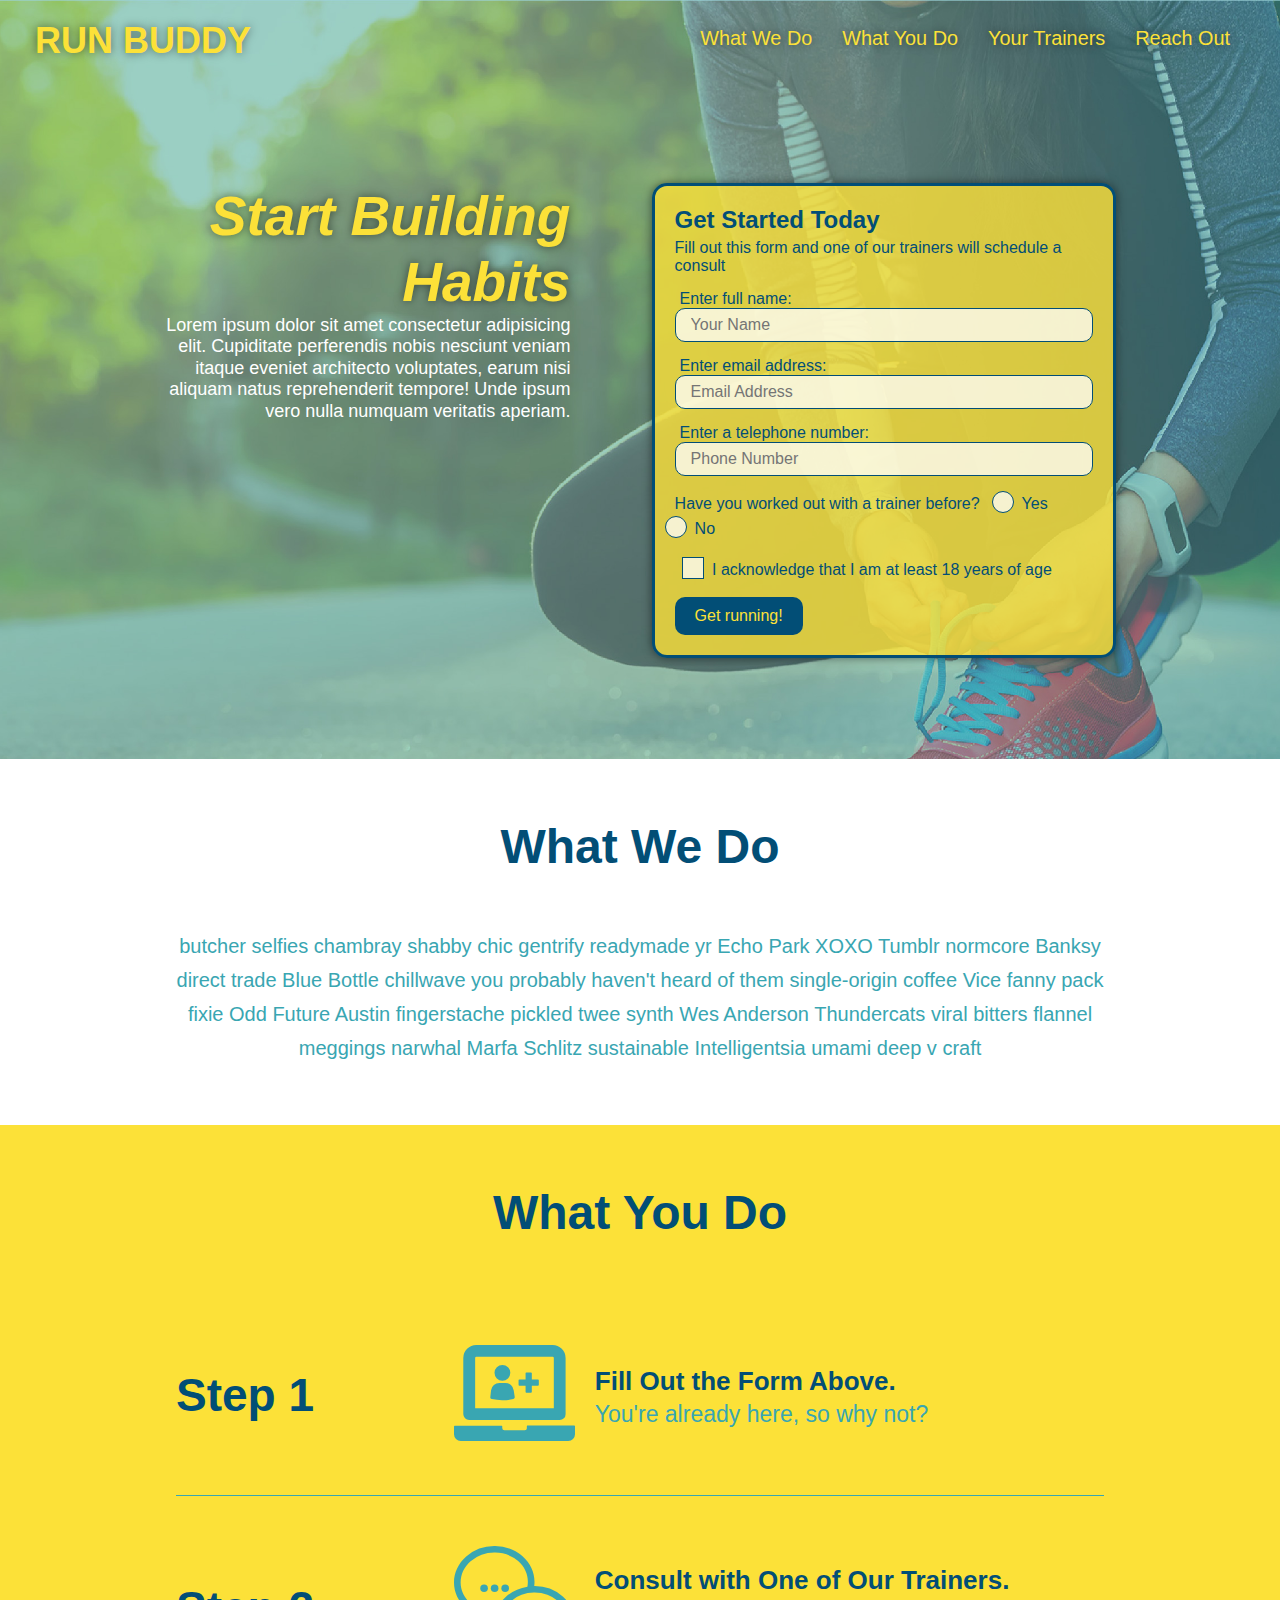
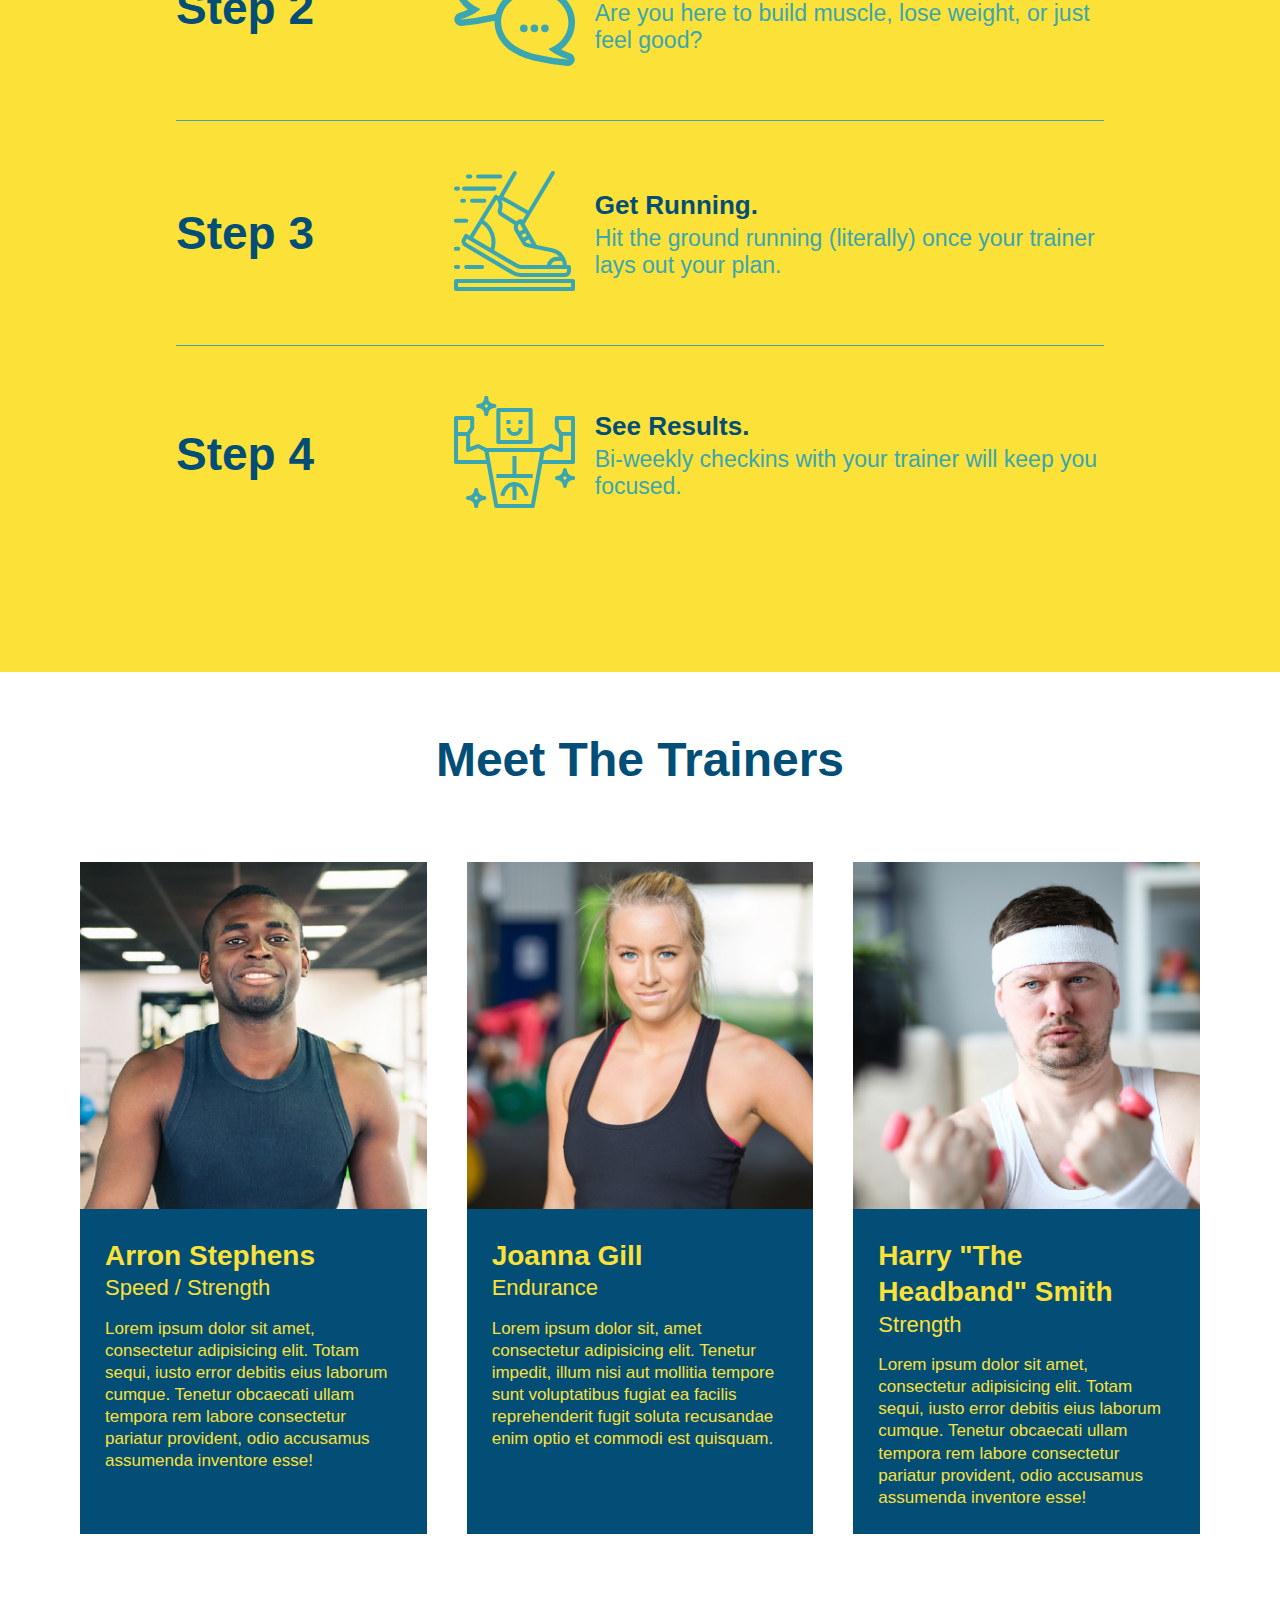
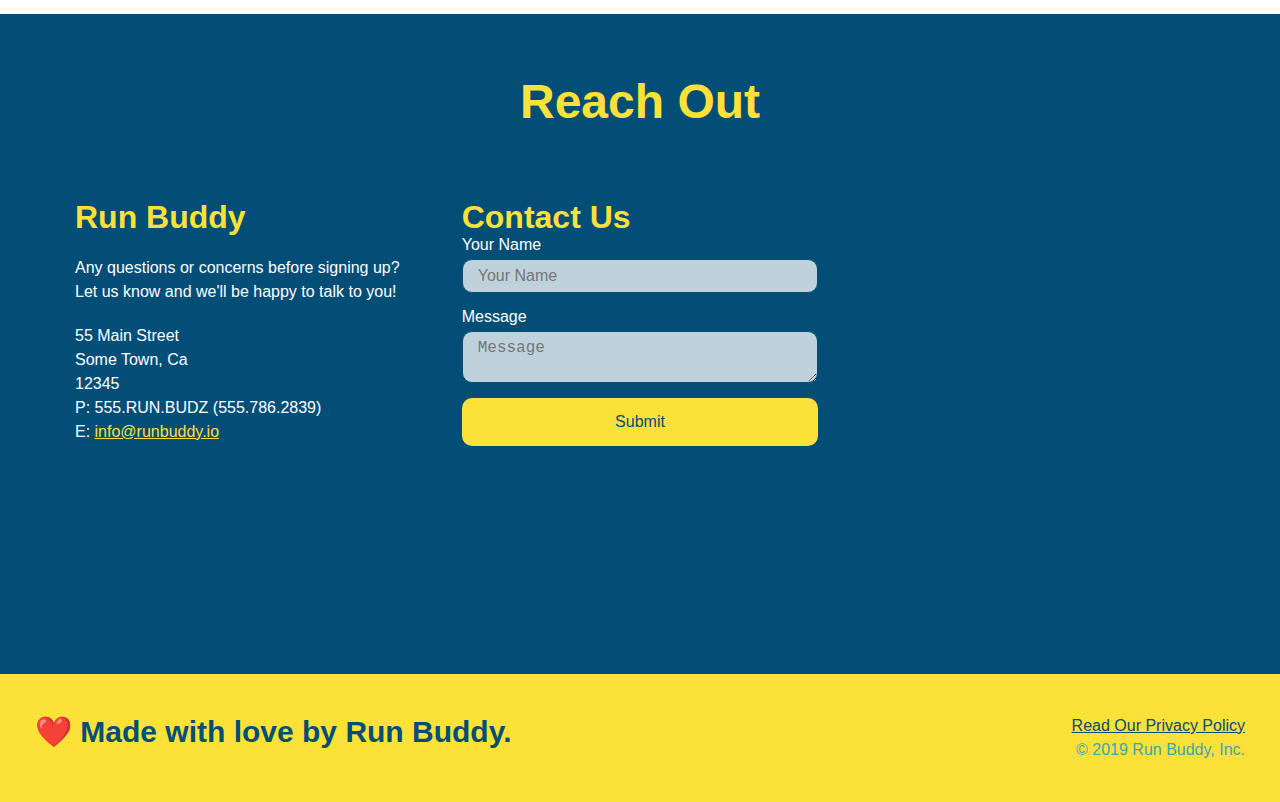
<file: index.html>
<!DOCTYPE html>
<html lang="en">

<head>
    <meta charset="UTF-8">
    <meta name="viewport" content="width=device-width, initial-scale=1.0" />
    <title>Run Buddy</title>
    <link rel="stylesheet" href="./assets/css/style.css">
</head>

<body>
    <!--navigation-->
    <header>
        <h1>
            <a href="/">RUN BUDDY</a>
        </h1>

        <nav>
            <!-- Unordered list element -->
            <ul>
                <!-- List item element-->
                <li>
                    <!-- Anchor element -->
                    <a href="#what-we-do">What We Do</a>
                </li>
                <li>
                    <a href="#what-you-do">What You Do</a>
                </li>
                <li>
                    <a href="#your-trainers">Your Trainers</a>
                </li>
                <li>
                    <a href="#reach-out">Reach Out</a>
                </li>
            </ul>
        </nav>

    </header>

    <!--hero/jumbotron-->
    <section class="hero">
        <div class="hero-cta">
            <h2>Start Building Habits</h2>
            <p>Lorem ipsum dolor sit amet consectetur adipisicing elit. Cupiditate perferendis nobis nesciunt veniam
                itaque eveniet architecto voluptates, earum nisi aliquam natus reprehenderit tempore! Unde ipsum vero
                nulla numquam veritatis aperiam.</p>
        </div>

        <div class="hero-form">
            <h3>Get Started Today</h3>
            <p>Fill out this form and one of our trainers will schedule a consult</p>
            <form>
                <label for="name">Enter full name:</label>
                <input type="text" placeholder="Your Name" name="name" id="name" class="form-input" />
                <!-- a self-closing tag
                don't contain any content or child elements
                so the closing tag immediately follows the opening tag. -->
                <label for="email">Enter email address:</label>
                <input type="email" placeholder="Email Address" name="email" id="email" class="form-input" />
                <label for="phone">Enter a telephone number:</label>
                <input type="tel" placeholder="Phone Number" name="phone" id="phone" class="form-input" />
                <p>
                    Have you worked out with a trainer before?
                    <span class="radio-wrapper">
                        <input type="radio" name="trainer-confirm" id="trainer-yes" />
                        <label for="trainer-yes">Yes</label>
                    </span>
                    <span class="radio-wrapper">
                        <input type="radio" name="trainer-confirm" id="trainer-no" />
                        <label for="trainer-no">No</label>
                    </span>
                </p>
                <p>
                    <span class="checkbox-wrapper">
                        <input type="radio" name="age-confirm" id="checkbox" />
                        <label for="checkbox">I acknowledge that I am at least 18 years of age</label>
                        <!--For accessibility purposes, make sure to wrap the 
                        content of the <p> in the checkbox in a <label>, enabling 
                        the checkbox to toggle when anywhere in the content is clicked-->
                    </span>
                </p>
                <button type="submit">Get running!</button>
            </form>
        </div>
    </section>
    <!-- end hero -->

    <!-- what we do-->
    <section id="what-we-do" class="intro">
        <!-- Wrap every h2 with a class of "section-title" in this div! -->
        <div class="flex-row">
            <h2 class="section-title primary-border">What We Do</h2>
        </div>
        <div class="flex-row">
            <p>butcher selfies chambray shabby chic gentrify readymade yr Echo Park XOXO Tumblr normcore Banksy direct
                trade Blue Bottle chillwave you probably haven't heard of them single-origin coffee Vice fanny pack
                fixie Odd
                Future Austin fingerstache pickled twee synth Wes Anderson Thundercats viral bitters flannel meggings
                narwhal Marfa Schlitz sustainable Intelligentsia umami deep v craft</p>
        </div>
    </section>

    <!--what you do-->
    <section id="what-you-do" class="steps">
        <div class="flex-row">
            <h2 class="section-title secondary-border">What You Do </h2>
        </div>
        <!-- step 1 -->
        <div class="step">
            <!-- step 1 title -->
            <h3>Step 1 </h3>
            <div class="step-info">
                <!-- image -->
                <div class="step-img">
                    <img src="./assets/images/step-1.svg" alt="" />
                </div>
                <!-- text -->
                <div class="step-text">
                    <h4>Fill Out the Form Above.</h4>
                    <p>You're already here, so why not?</p>
                </div>
            </div>
        </div>
        <!-- step 2 -->
        <div class="step">
            <h3>Step 2 </h3>
            <div class="step-info">
                <div class="step-img">
                    <img src="./assets/images/step-2.svg" alt="" />
                </div>
                <div class="step-text">
                    <h4>Consult with One of Our Trainers.</h4>
                    <p>Are you here to build muscle, lose weight, or just feel good?</p>
                </div>
            </div>
        </div>
        <!-- step 3 -->
        <div class="step">
            <h3>Step 3 </h3>
            <div class="step-info">
                <div class="step-img">
                    <img src="./assets/images/step-3.svg" alt="" />
                </div>
                <div class="step-text">
                    <h4>Get Running.</h4>
                    <p>Hit the ground running (literally) once your trainer lays out your plan.</p>
                </div>
            </div>
        </div>
        <!-- step 4 -->
        <div class="step">
            <h3>Step 4 </h3>
            <div class="step-info">
                <div class="step-img">
                    <img src="./assets/images/step-4.svg" alt="" />
                </div>
                <div class="step-text">
                    <h4>See Results.</h4>
                    <p>Bi-weekly checkins with your trainer will keep you focused.</p>
                </div>
            </div>
        </div>
    </section>

    <!--meet the trainers-->
    <section id="your-trainers">
        <div class="flex-row">
            <h2 class="section-title primary-border">Meet The Trainers </h2>
        </div>
        <div class="trainers">
            <!-- first trainer bio -->
            <article class="trainer">
                <img src="./assets/images/trainer-1.jpg"
                    alt="Arron Stephens in his workout clothes, ready to pump iron" />
                <div class="trainer-bio">
                    <h3 class="trainer-name">Arron Stephens</h3>
                    <h4 class="trainer-role">Speed / Strength</h4>
                    <p>Lorem ipsum dolor sit amet, consectetur adipisicing elit. Totam sequi, iusto error debitis eius
                        laborum cumque. Tenetur obcaecati ullam tempora rem labore consectetur pariatur provident, odio
                        accusamus assumenda inventore esse!</p>
                </div>
            </article>
            <!-- second trainer bio -->
            <article class="trainer">
                <img src="./assets/images/trainer-2.jpg" alt="Joanna Gill cooling off after a workout" />
                <div class="trainer-bio">
                    <h3 class="trainer-name">Joanna Gill</h3>
                    <h4 class="trainer-role">Endurance</h4>
                    <p>Lorem ipsum dolor sit, amet consectetur adipisicing elit. Tenetur impedit, illum nisi aut
                        mollitia
                        tempore sunt voluptatibus fugiat ea facilis reprehenderit fugit soluta recusandae enim optio et
                        commodi est quisquam.</p>
                </div>
            </article>
            <!-- third trainer bio -->
            <article class="trainer">
                <img src="./assets/images/trainer-3.jpg"
                    alt="Harry Smith wearing a headband and lifting comically small pink weights" />
                <div class="trainer-bio">
                    <h3 class="trainer-name">Harry "The Headband" Smith</h3>
                    <h4 class="trainer-role">Strength</h4>
                    <p>Lorem ipsum dolor sit amet, consectetur adipisicing elit. Totam sequi, iusto error debitis eius
                        laborum cumque. Tenetur obcaecati ullam tempora rem labore consectetur pariatur provident, odio
                        accusamus assumenda inventore esse!</p>
                </div>
            </article>
        </div>
    </section>

    <!--reach out -->
    <section id="reach-out" class="contact">
        <div class="flex-row">
            <h2 class="section-title secondary-border">Reach Out</h2>
        </div>
        <div class="contact-info">
            <!-- contact info -->
            <div>
                <h3>Run Buddy</h3>
                <p>Any questions or concerns before signing up?
                    <br /> <!-- 换行 -->
                    Let us know and we'll be happy to talk to you!
                </p>
                <address>
                    55 Main Street <br />
                    Some Town, Ca <br />
                    12345<br />
                    P: 555.RUN.BUDZ (555.786.2839)<br />
                    E: <a href="mailto:info@runbuddy.io">info@runbuddy.io</a>
                </address>
            </div>
            <!-- contact form -->
            <div class="contact-form">
                <h3>Contact Us</h3>
                <form>
                    <label for="contact-name">Your Name</label>
                    <input type="text" placeholder="Your Name" id="contact-name" />

                    <label for="contact-message">Message</label>
                    <textarea placeholder="Message" id="contact-message"></textarea>

                    <button type="submit">Submit</button>
                </form>
            </div>
            <!-- google map -->
            <iframe
                src="https://www.google.com/maps/embed?pb=!1m18!1m12!1m3!1d3147.1079747227936!2d-120.42364418397035!3d37.92790791110593!2m3!1f0!2f0!3f0!3m2!1i1024!2i768!4f13.1!3m3!1m2!1s0x8090c49129b6ac57%3A0xb56c7eb95a2cd8bd!2sMain%20St%2C%20California%2095327!5e0!3m2!1sen!2sus!4v1616426329495!5m2!1sen!2sus"
                style="border:0;" allowfullscreen="" loading="lazy">
                <!-- style是不设置边框的内联样式。
            allowfullscreen属性提供了以全屏模式在新页面上查看地图的链接 -->
            </iframe>
        </div>
    </section>

    <!--footer-->
    <footer>
        <h2>❤️ Made with love by Run Buddy.</h2>

        <div>
            <a href="./privacy-policy.html">Read Our Privacy Policy</a>
            <br />&copy; 2019 Run Buddy, Inc.
        </div>
    </footer>
</body>

</html>
</file>
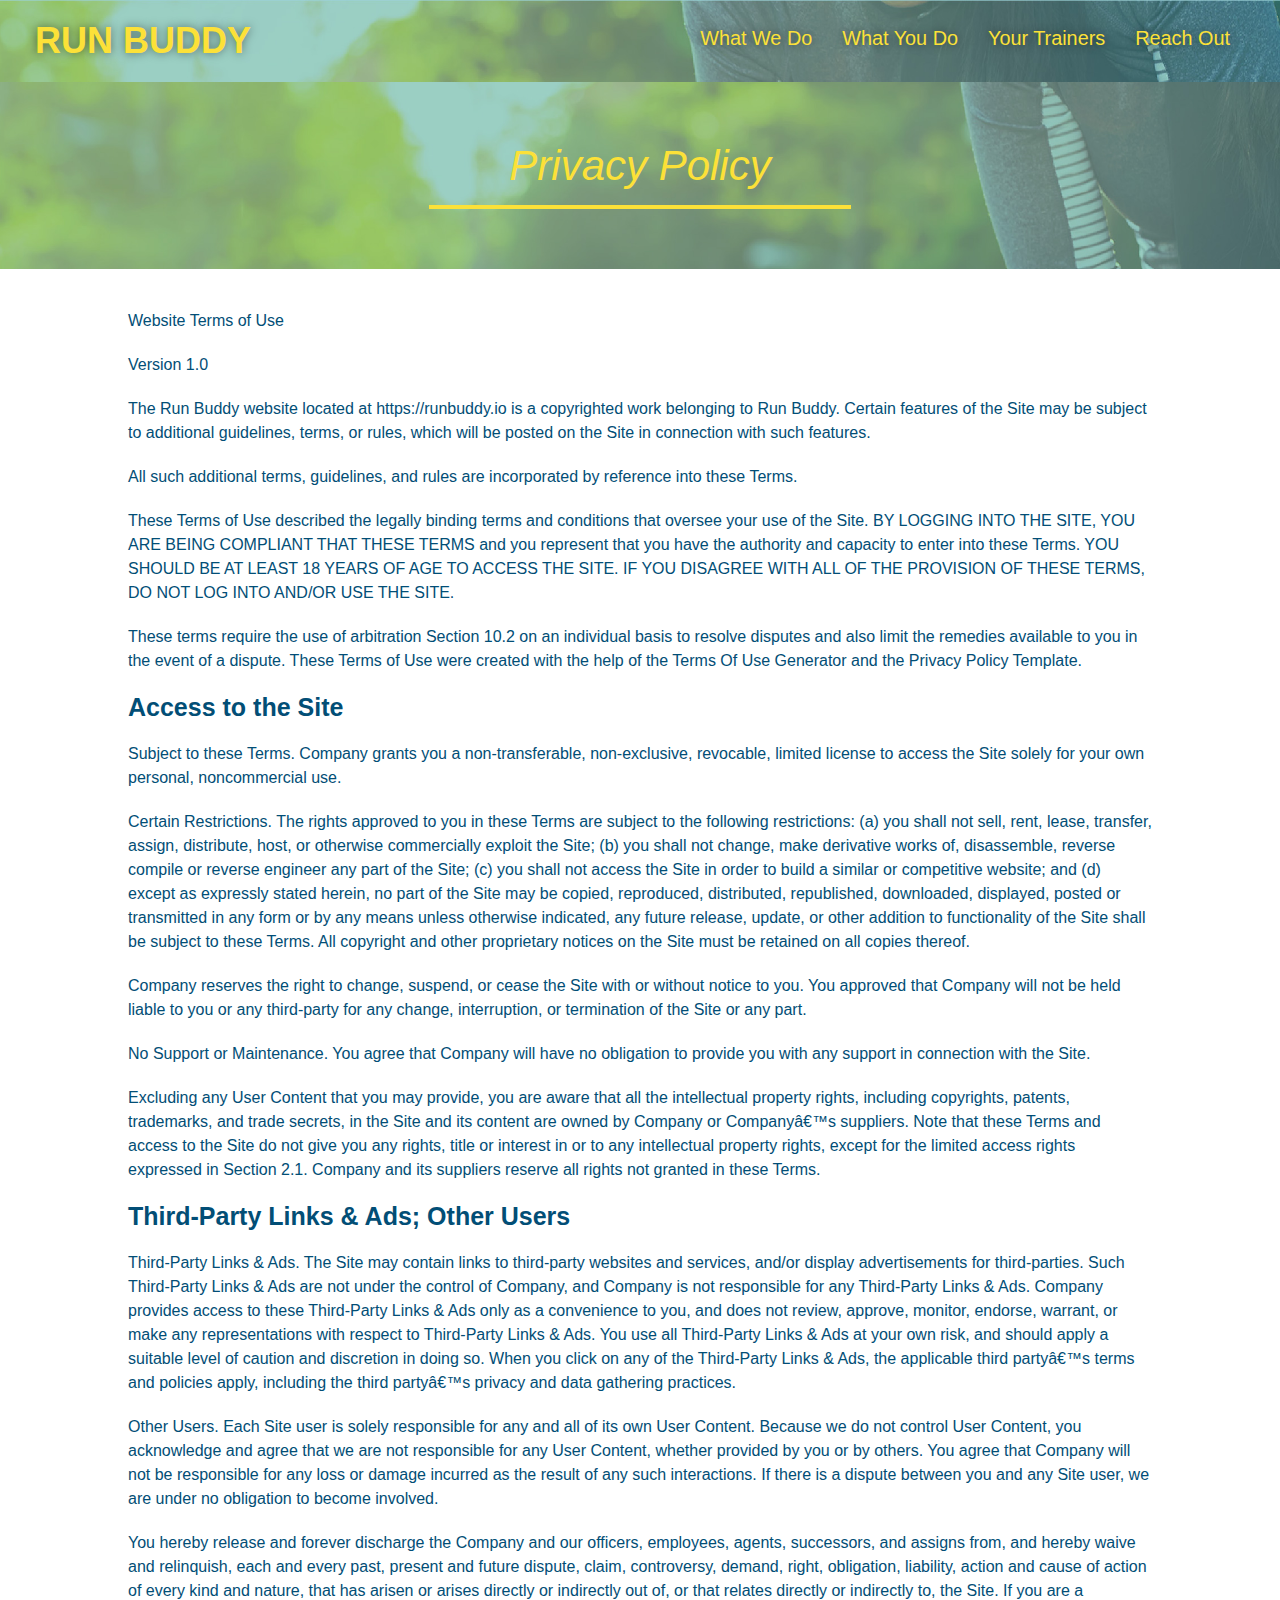
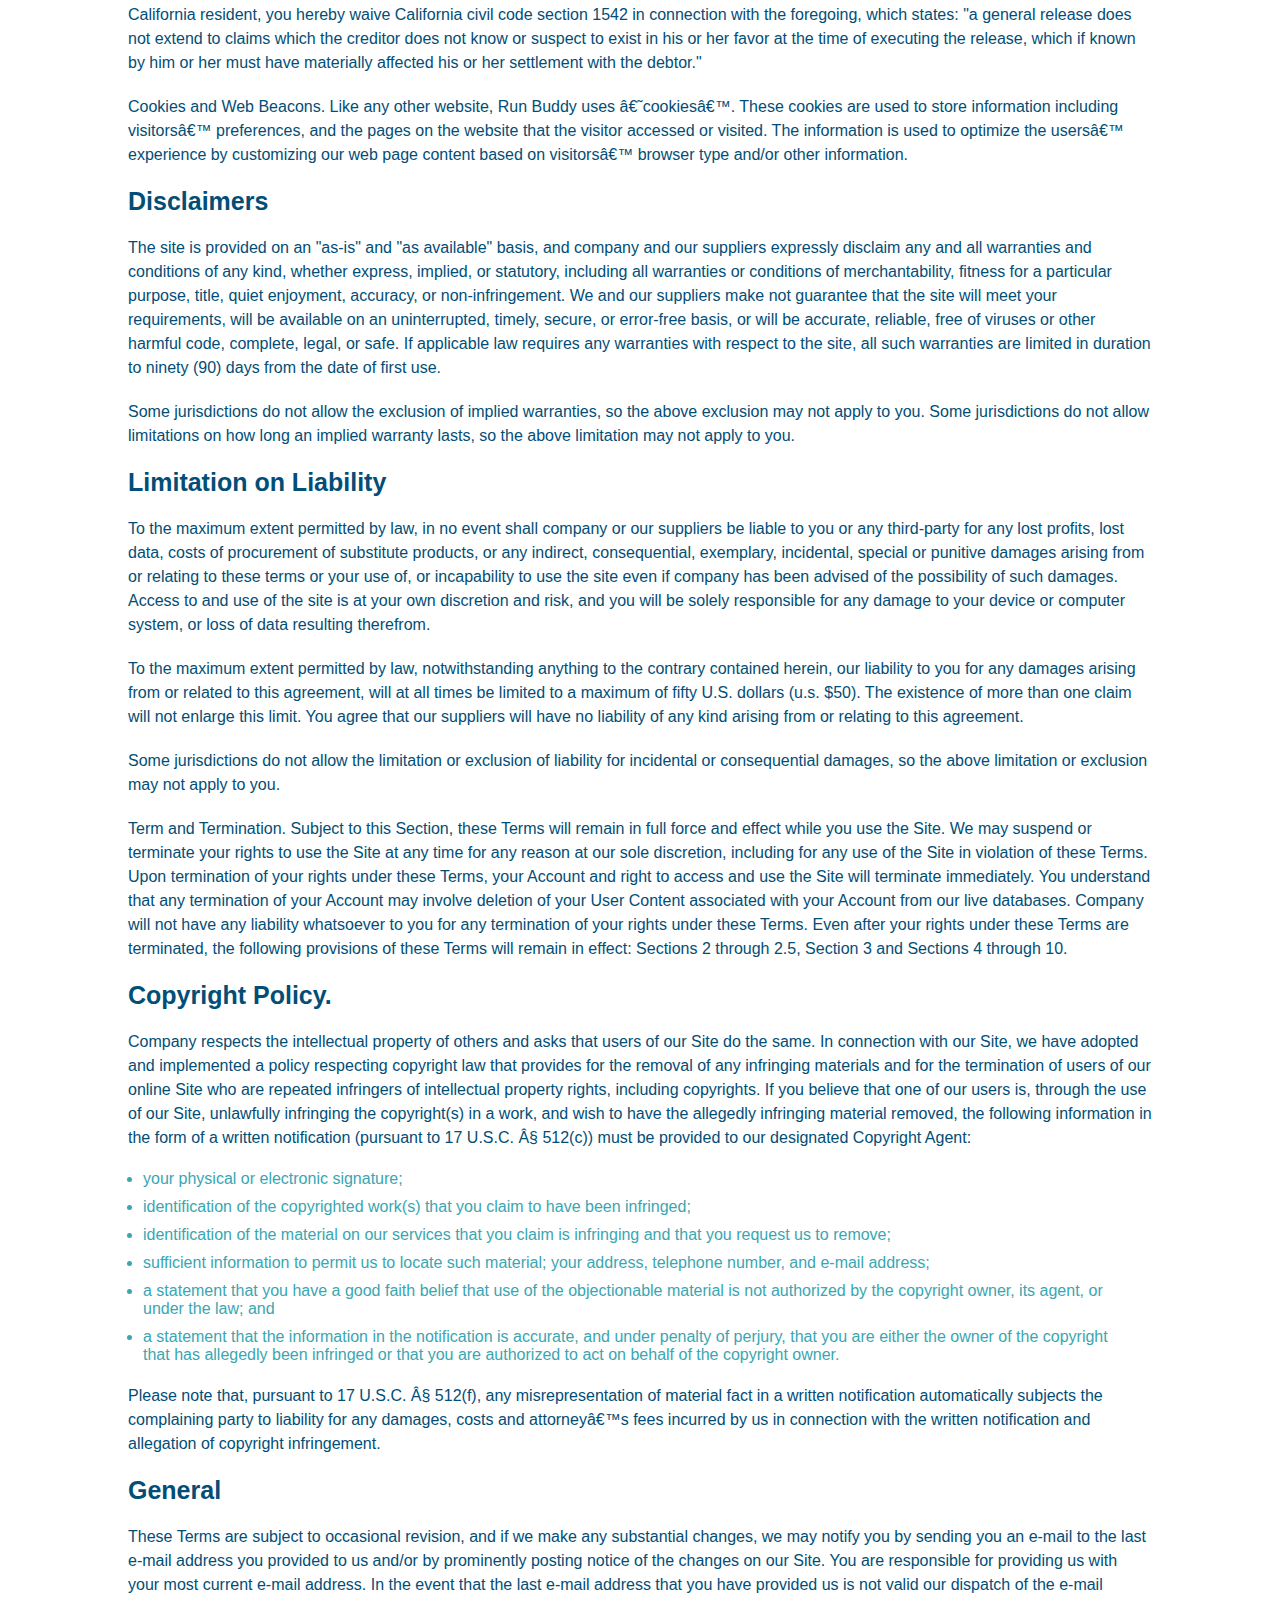
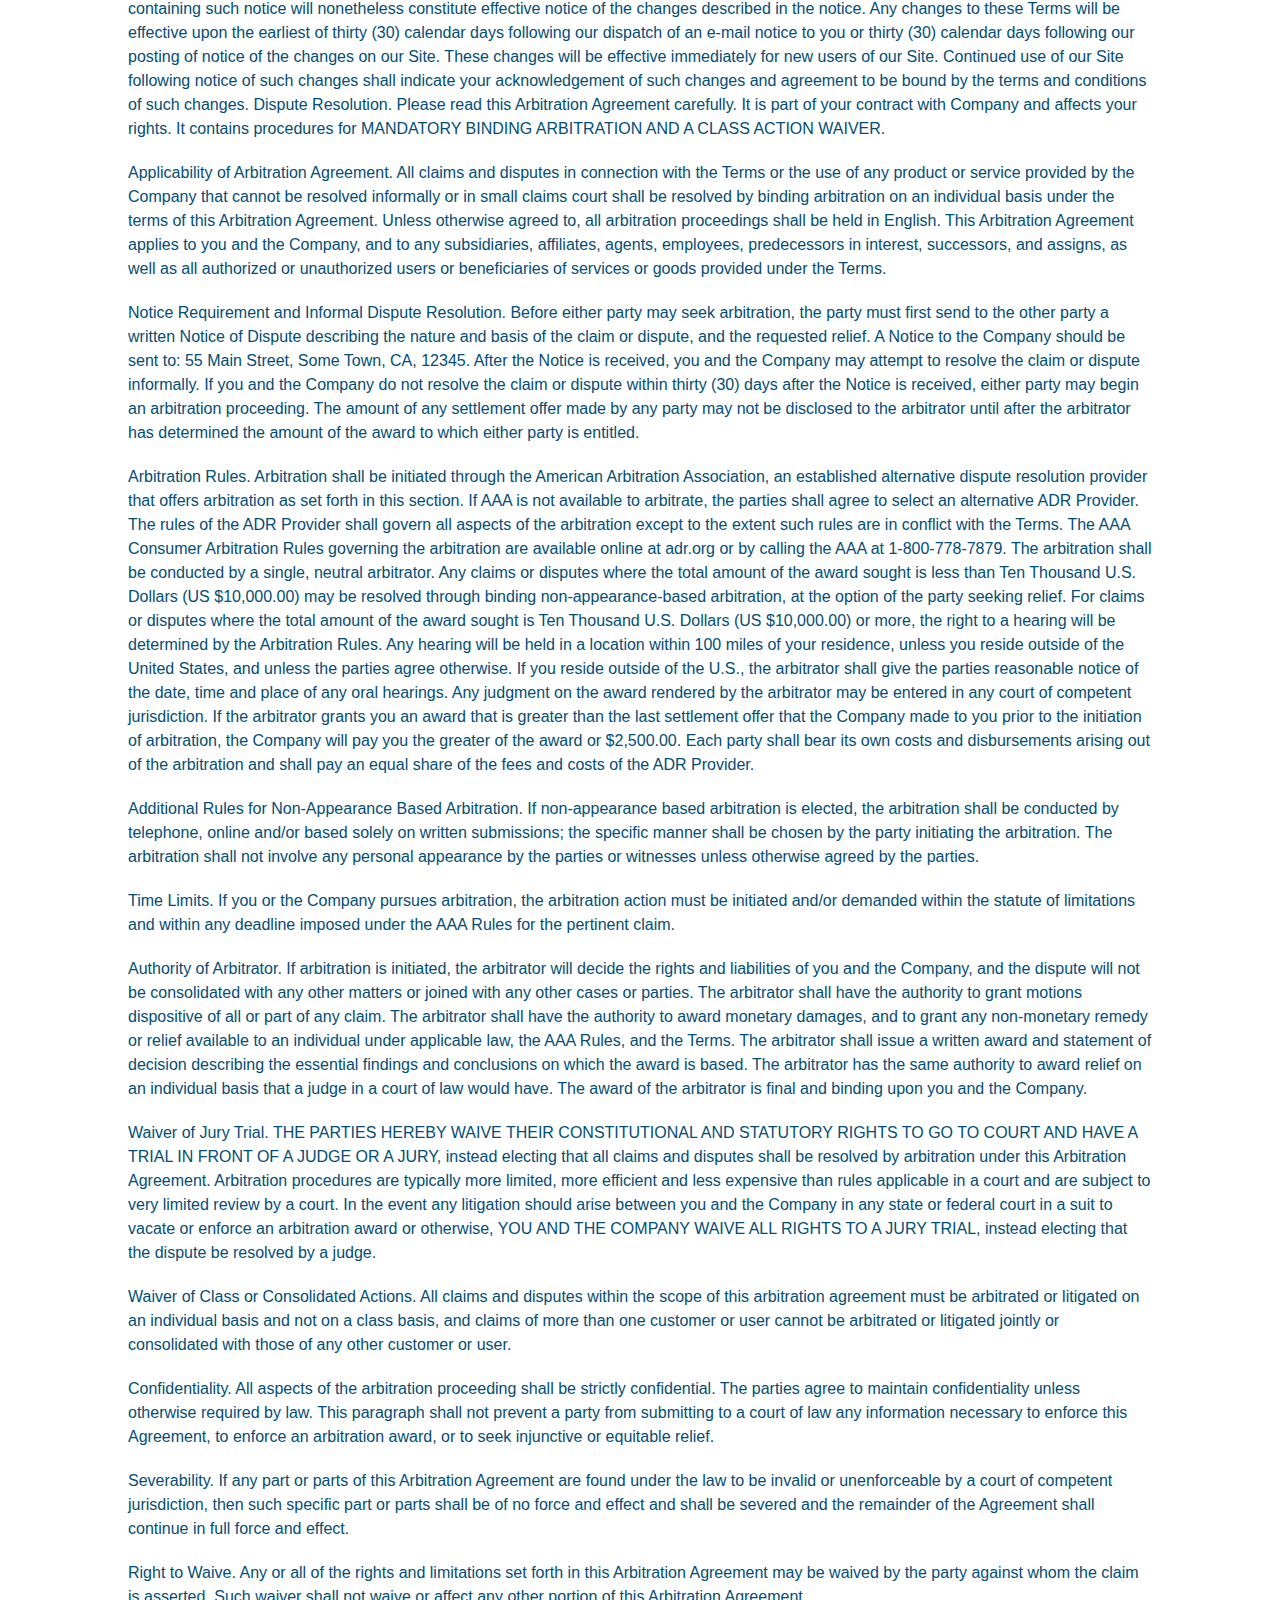
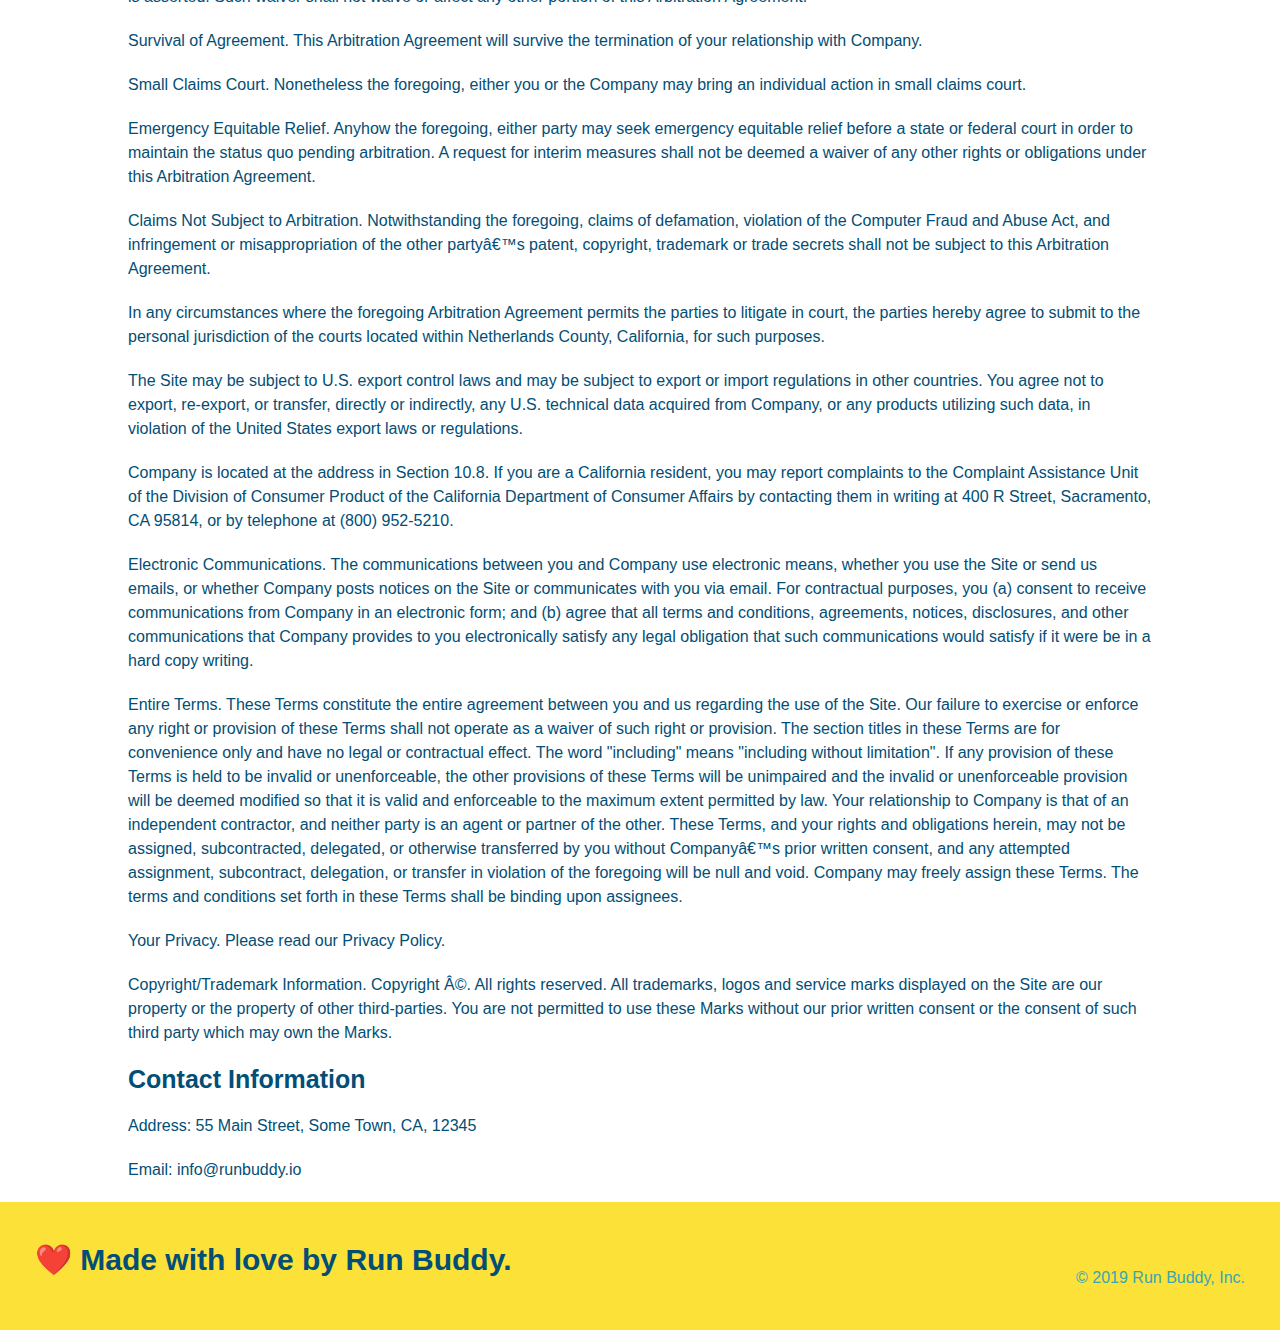
<file: privacy-policy.html>
<!DOCTYPE html>
<html lang="en">
<head>
    <meta charset="UTF-8">
    <title>Privacy Policy - Run Buddy</title>
    <link rel="stylesheet" href="./assets/css/style.css" />
    <link rel="stylesheet" href="./assets/css/secondary-styles.css">
</head>

<body>
  <header>
    <h1>
      <a href="/">
        RUN BUDDY
      </a>
    </h1>
    <nav>
      <!-- Unordered list element -->
      <ul>
        <!-- List item element-->
        <li>
          <!-- Anchor element -->
          <a href="./index.html#what-we-do">What We Do</a>
        </li>
        <li>
          <a href="./index.html#what-you-do">What You Do</a>
        </li>
        <li>
          <a href="./index.html#your-trainers">Your Trainers</a>
        </li>
        <li>
          <a href="./index.html#reach-out">Reach Out</a>
        </li>
      </ul>
    </nav>
  </header>

  <section class="hero">
    <h2 class="page-title">
      Privacy Policy
    </h2>
  </section>

    <article class="secondary-content">
      <p>
        Website Terms of Use
      </p>

      <p>
        Version 1.0
      </p>

      <p>
        The Run Buddy website located at https://runbuddy.io is a copyrighted work belonging to Run Buddy. Certain
        features of the Site may be subject to additional guidelines, terms, or rules, which will be posted on the Site
        in connection with such features.
      </p>

      <p>
        All such additional terms, guidelines, and rules are incorporated by reference into these Terms.
      </p>

      <p>
        These Terms of Use described the legally binding terms and conditions that oversee your use of the Site. BY
        LOGGING INTO THE SITE, YOU ARE BEING COMPLIANT THAT THESE TERMS and you represent that you have the authority
        and capacity to enter into these Terms. YOU SHOULD BE AT LEAST 18 YEARS OF AGE TO ACCESS THE SITE. IF YOU
        DISAGREE WITH ALL OF THE PROVISION OF THESE TERMS, DO NOT LOG INTO AND/OR USE THE SITE.
      </p>

      <p>
        These terms require the use of arbitration Section 10.2 on an individual basis to resolve disputes and also
        limit the remedies available to you in the event of a dispute. These Terms of Use were created with the help of
        the Terms Of Use Generator and the Privacy Policy Template.
      </p>

      <h3>
        Access to the Site
      </h3>

      <p>
        Subject to these Terms. Company grants you a non-transferable, non-exclusive, revocable, limited license to
        access the Site solely for your own personal, noncommercial use.
      </p>

      <p>
        Certain Restrictions. The rights approved to you in these Terms are subject to the following restrictions: (a)
        you shall not sell, rent, lease, transfer, assign, distribute, host, or otherwise commercially exploit the Site;
        (b) you shall not change, make derivative works of, disassemble, reverse compile or reverse engineer any part of
        the Site; (c) you shall not access the Site in order to build a similar or competitive website; and (d) except
        as expressly stated herein, no part of the Site may be copied, reproduced, distributed, republished, downloaded,
        displayed, posted or transmitted in any form or by any means unless otherwise indicated, any future release,
        update, or other addition to functionality of the Site shall be subject to these Terms. All copyright and other
        proprietary notices on the Site must be retained on all copies thereof.
      </p>

      <p>
        Company reserves the right to change, suspend, or cease the Site with or without notice to you. You approved
        that Company will not be held liable to you or any third-party for any change, interruption, or termination of
        the Site or any part.
      </p>

      <p>
        No Support or Maintenance. You agree that Company will have no obligation to provide you with any support in
        connection with the Site.
      </p>

      <p>
        Excluding any User Content that you may provide, you are aware that all the intellectual property rights,
        including copyrights, patents, trademarks, and trade secrets, in the Site and its content are owned by Company
        or Companyâ€™s suppliers. Note that these Terms and access to the Site do not give you any rights, title or
        interest in or to any intellectual property rights, except for the limited access rights expressed in Section
        2.1. Company and its suppliers reserve all rights not granted in these Terms.
      </p>

      <h3>
        Third-Party Links & Ads; Other Users
      </h3>

      <p>
        Third-Party Links & Ads. The Site may contain links to third-party websites and services, and/or display
        advertisements for third-parties. Such Third-Party Links & Ads are not under the control of Company, and Company
        is not responsible for any Third-Party Links & Ads. Company provides access to these Third-Party Links & Ads
        only as a convenience to you, and does not review, approve, monitor, endorse, warrant, or make any
        representations with respect to Third-Party Links & Ads. You use all Third-Party Links & Ads at your own risk,
        and should apply a suitable level of caution and discretion in doing so. When you click on any of the
        Third-Party Links & Ads, the applicable third partyâ€™s terms and policies apply, including the third partyâ€™s
        privacy and data gathering practices.
      </p>

      <p>
        Other Users. Each Site user is solely responsible for any and all of its own User Content. Because we do not
        control User Content, you acknowledge and agree that we are not responsible for any User Content, whether
        provided by you or by others. You agree that Company will not be responsible for any loss or damage incurred as
        the result of any such interactions. If there is a dispute between you and any Site user, we are under no
        obligation to become involved.
      </p>

      <p>
        You hereby release and forever discharge the Company and our officers, employees, agents, successors, and
        assigns from, and hereby waive and relinquish, each and every past, present and future dispute, claim,
        controversy, demand, right, obligation, liability, action and cause of action of every kind and nature, that has
        arisen or arises directly or indirectly out of, or that relates directly or indirectly to, the Site. If you are
        a California resident, you hereby waive California civil code section 1542 in connection with the foregoing,
        which states: "a general release does not extend to claims which the creditor does not know or suspect to exist
        in his or her favor at the time of executing the release, which if known by him or her must have materially
        affected his or her settlement with the debtor."
      </p>

      <p>
        Cookies and Web Beacons. Like any other website, Run Buddy uses â€˜cookiesâ€™. These cookies are used to store
        information including visitorsâ€™ preferences, and the pages on the website that the visitor accessed or visited.
        The information is used to optimize the usersâ€™ experience by customizing our web page content based on visitorsâ€™
        browser type and/or other information.
      </p>

      <h3>
        Disclaimers
      </h3>

      <p>
        The site is provided on an "as-is" and "as available" basis, and company and our suppliers expressly disclaim
        any and all warranties and conditions of any kind, whether express, implied, or statutory, including all
        warranties or conditions of merchantability, fitness for a particular purpose, title, quiet enjoyment, accuracy,
        or non-infringement. We and our suppliers make not guarantee that the site will meet your requirements, will be
        available on an uninterrupted, timely, secure, or error-free basis, or will be accurate, reliable, free of
        viruses or other harmful code, complete, legal, or safe. If applicable law requires any warranties with respect
        to the site, all such warranties are limited in duration to ninety (90) days from the date of first use.
      </p>

      <p>
        Some jurisdictions do not allow the exclusion of implied warranties, so the above exclusion may not apply to
        you. Some jurisdictions do not allow limitations on how long an implied warranty lasts, so the above limitation
        may not apply to you.
      </p>

      <h3>
        Limitation on Liability
      </h3>

      <p>
        To the maximum extent permitted by law, in no event shall company or our suppliers be liable to you or any
        third-party for any lost profits, lost data, costs of procurement of substitute products, or any indirect,
        consequential, exemplary, incidental, special or punitive damages arising from or relating to these terms or
        your use of, or incapability to use the site even if company has been advised of the possibility of such
        damages. Access to and use of the site is at your own discretion and risk, and you will be solely responsible
        for any damage to your device or computer system, or loss of data resulting therefrom.
      </p>

      <p>
        To the maximum extent permitted by law, notwithstanding anything to the contrary contained herein, our liability
        to you for any damages arising from or related to this agreement, will at all times be limited to a maximum of
        fifty U.S. dollars (u.s. $50). The existence of more than one claim will not enlarge this limit. You agree that
        our suppliers will have no liability of any kind arising from or relating to this agreement.
      </p>

      <p>
        Some jurisdictions do not allow the limitation or exclusion of liability for incidental or consequential
        damages, so the above limitation or exclusion may not apply to you.
      </p>

      <p>
        Term and Termination. Subject to this Section, these Terms will remain in full force and effect while you use
        the Site. We may suspend or terminate your rights to use the Site at any time for any reason at our sole
        discretion, including for any use of the Site in violation of these Terms. Upon termination of your rights under
        these Terms, your Account and right to access and use the Site will terminate immediately. You understand that
        any termination of your Account may involve deletion of your User Content associated with your Account from our
        live databases. Company will not have any liability whatsoever to you for any termination of your rights under
        these Terms. Even after your rights under these Terms are terminated, the following provisions of these Terms
        will remain in effect: Sections 2 through 2.5, Section 3 and Sections 4 through 10.
      </p>

      <h3>
        Copyright Policy.
      </h3>

      <p>
        Company respects the intellectual property of others and asks that users of our Site do the same. In connection
        with our Site, we have adopted and implemented a policy respecting copyright law that provides for the removal
        of any infringing materials and for the termination of users of our online Site who are repeated infringers of
        intellectual property rights, including copyrights. If you believe that one of our users is, through the use of
        our Site, unlawfully infringing the copyright(s) in a work, and wish to have the allegedly infringing material
        removed, the following information in the form of a written notification (pursuant to 17 U.S.C. Â§ 512(c)) must
        be provided to our designated Copyright Agent:
      </p>

      <ul>
        <li>
          your physical or electronic signature;
        </li>
        <li>
          identification of the copyrighted work(s) that you claim to have been infringed;
        </li>
        <li>
          identification of the material on our services that you claim is infringing and that you request us to remove;
        </li>
        <li>
          sufficient information to permit us to locate such material; your address, telephone number, and e-mail
          address;
        </li>
        <li>
          a statement that you have a good faith belief that use of the objectionable material is not authorized by the
          copyright owner, its agent, or under the law; and
        </li>
        <li>
          a statement that the information in the notification is accurate, and under penalty of perjury, that you are
          either the owner of the copyright that has allegedly been infringed or that you are authorized to act on
          behalf of the copyright owner.
        </li>
      </ul>

      <p>
        Please note that, pursuant to 17 U.S.C. Â§ 512(f), any misrepresentation of material fact in a written
        notification automatically subjects the complaining party to liability for any damages, costs and attorneyâ€™s
        fees incurred by us in connection with the written notification and allegation of copyright infringement.
      </p>

      <h3>
        General
      </h3>

      <p>
        These Terms are subject to occasional revision, and if we make any substantial changes, we may notify you by
        sending you an e-mail to the last e-mail address you provided to us and/or by prominently posting notice of the
        changes on our Site. You are responsible for providing us with your most current e-mail address. In the event
        that the last e-mail address that you have provided us is not valid our dispatch of the e-mail containing such
        notice will nonetheless constitute effective notice of the changes described in the notice. Any changes to these
        Terms will be effective upon the earliest of thirty (30) calendar days following our dispatch of an e-mail
        notice to you or thirty (30) calendar days following our posting of notice of the changes on our Site. These
        changes will be effective immediately for new users of our Site. Continued use of our Site following notice of
        such changes shall indicate your acknowledgement of such changes and agreement to be bound by the terms and
        conditions of such changes. Dispute Resolution. Please read this Arbitration Agreement carefully. It is part of
        your contract with Company and affects your rights. It contains procedures for MANDATORY BINDING ARBITRATION AND
        A CLASS ACTION WAIVER.
      </p>

      <p>
        Applicability of Arbitration Agreement. All claims and disputes in connection with the Terms or the use of any
        product or service provided by the Company that cannot be resolved informally or in small claims court shall be
        resolved by binding arbitration on an individual basis under the terms of this Arbitration Agreement. Unless
        otherwise agreed to, all arbitration proceedings shall be held in English. This Arbitration Agreement applies to
        you and the Company, and to any subsidiaries, affiliates, agents, employees, predecessors in interest,
        successors, and assigns, as well as all authorized or unauthorized users or beneficiaries of services or goods
        provided under the Terms.
      </p>

      <p>
        Notice Requirement and Informal Dispute Resolution. Before either party may seek arbitration, the party must
        first send to the other party a written Notice of Dispute describing the nature and basis of the claim or
        dispute, and the requested relief. A Notice to the Company should be sent to: 55 Main Street, Some Town, CA,
        12345. After the Notice is received, you and the Company may attempt to resolve the claim or dispute informally.
        If you and the Company do not resolve the claim or dispute within thirty (30) days after the Notice is received,
        either party may begin an arbitration proceeding. The amount of any settlement offer made by any party may not
        be disclosed to the arbitrator until after the arbitrator has determined the amount of the award to which either
        party is entitled.
      </p>

      <p>
        Arbitration Rules. Arbitration shall be initiated through the American Arbitration Association, an established
        alternative dispute resolution provider that offers arbitration as set forth in this section. If AAA is not
        available to arbitrate, the parties shall agree to select an alternative ADR Provider. The rules of the ADR
        Provider shall govern all aspects of the arbitration except to the extent such rules are in conflict with the
        Terms. The AAA Consumer Arbitration Rules governing the arbitration are available online at adr.org or by
        calling the AAA at 1-800-778-7879. The arbitration shall be conducted by a single, neutral arbitrator. Any
        claims or disputes where the total amount of the award sought is less than Ten Thousand U.S. Dollars (US
        $10,000.00) may be resolved through binding non-appearance-based arbitration, at the option of the party seeking
        relief. For claims or disputes where the total amount of the award sought is Ten Thousand U.S. Dollars (US
        $10,000.00) or more, the right to a hearing will be determined by the Arbitration Rules. Any hearing will be
        held in a location within 100 miles of your residence, unless you reside outside of the United States, and
        unless the parties agree otherwise. If you reside outside of the U.S., the arbitrator shall give the parties
        reasonable notice of the date, time and place of any oral hearings. Any judgment on the award rendered by the
        arbitrator may be entered in any court of competent jurisdiction. If the arbitrator grants you an award that is
        greater than the last settlement offer that the Company made to you prior to the initiation of arbitration, the
        Company will pay you the greater of the award or $2,500.00. Each party shall bear its own costs and
        disbursements arising out of the arbitration and shall pay an equal share of the fees and costs of the ADR
        Provider.
      </p>

      <p>
        Additional Rules for Non-Appearance Based Arbitration. If non-appearance based arbitration is elected, the
        arbitration shall be conducted by telephone, online and/or based solely on written submissions; the specific
        manner shall be chosen by the party initiating the arbitration. The arbitration shall not involve any personal
        appearance by the parties or witnesses unless otherwise agreed by the parties.
      </p>

      <p>
        Time Limits. If you or the Company pursues arbitration, the arbitration action must be initiated and/or demanded
        within the statute of limitations and within any deadline imposed under the AAA Rules for the pertinent claim.
      </p>

      <p>
        Authority of Arbitrator. If arbitration is initiated, the arbitrator will decide the rights and liabilities of
        you and the Company, and the dispute will not be consolidated with any other matters or joined with any other
        cases or parties. The arbitrator shall have the authority to grant motions dispositive of all or part of any
        claim. The arbitrator shall have the authority to award monetary damages, and to grant any non-monetary remedy
        or relief available to an individual under applicable law, the AAA Rules, and the Terms. The arbitrator shall
        issue a written award and statement of decision describing the essential findings and conclusions on which the
        award is based. The arbitrator has the same authority to award relief on an individual basis that a judge in a
        court of law would have. The award of the arbitrator is final and binding upon you and the Company.
      </p>

      <p>
        Waiver of Jury Trial. THE PARTIES HEREBY WAIVE THEIR CONSTITUTIONAL AND STATUTORY RIGHTS TO GO TO COURT AND HAVE
        A TRIAL IN FRONT OF A JUDGE OR A JURY, instead electing that all claims and disputes shall be resolved by
        arbitration under this Arbitration Agreement. Arbitration procedures are typically more limited, more efficient
        and less expensive than rules applicable in a court and are subject to very limited review by a court. In the
        event any litigation should arise between you and the Company in any state or federal court in a suit to vacate
        or enforce an arbitration award or otherwise, YOU AND THE COMPANY WAIVE ALL RIGHTS TO A JURY TRIAL, instead
        electing that the dispute be resolved by a judge.
      </p>

      <p>
        Waiver of Class or Consolidated Actions. All claims and disputes within the scope of this arbitration agreement
        must be arbitrated or litigated on an individual basis and not on a class basis, and claims of more than one
        customer or user cannot be arbitrated or litigated jointly or consolidated with those of any other customer or
        user.
      </p>

      <p>
        Confidentiality. All aspects of the arbitration proceeding shall be strictly confidential. The parties agree to
        maintain confidentiality unless otherwise required by law. This paragraph shall not prevent a party from
        submitting to a court of law any information necessary to enforce this Agreement, to enforce an arbitration
        award, or to seek injunctive or equitable relief.
      </p>

      <p>
        Severability. If any part or parts of this Arbitration Agreement are found under the law to be invalid or
        unenforceable by a court of competent jurisdiction, then such specific part or parts shall be of no force and
        effect and shall be severed and the remainder of the Agreement shall continue in full force and effect.
      </p>

      <p>
        Right to Waive. Any or all of the rights and limitations set forth in this Arbitration Agreement may be waived
        by the party against whom the claim is asserted. Such waiver shall not waive or affect any other portion of this
        Arbitration Agreement.
      </p>

      <p>
        Survival of Agreement. This Arbitration Agreement will survive the termination of your relationship with
        Company.
      </p>

      <p>
        Small Claims Court. Nonetheless the foregoing, either you or the Company may bring an individual action in small
        claims court.
      </p>

      <p>
        Emergency Equitable Relief. Anyhow the foregoing, either party may seek emergency equitable relief before a
        state or federal court in order to maintain the status quo pending arbitration. A request for interim measures
        shall not be deemed a waiver of any other rights or obligations under this Arbitration Agreement.
      </p>

      <p>
        Claims Not Subject to Arbitration. Notwithstanding the foregoing, claims of defamation, violation of the
        Computer Fraud and Abuse Act, and infringement or misappropriation of the other partyâ€™s patent, copyright,
        trademark or trade secrets shall not be subject to this Arbitration Agreement.
      </p>

      <p>
        In any circumstances where the foregoing Arbitration Agreement permits the parties to litigate in court, the
        parties hereby agree to submit to the personal jurisdiction of the courts located within Netherlands County,
        California, for such purposes.
      </p>

      <p>
        The Site may be subject to U.S. export control laws and may be subject to export or import regulations in other
        countries. You agree not to export, re-export, or transfer, directly or indirectly, any U.S. technical data
        acquired from Company, or any products utilizing such data, in violation of the United States export laws or
        regulations.
      </p>

      <p>
        Company is located at the address in Section 10.8. If you are a California resident, you may report complaints
        to the Complaint Assistance Unit of the Division of Consumer Product of the California Department of Consumer
        Affairs by contacting them in writing at 400 R Street, Sacramento, CA 95814, or by telephone at (800) 952-5210.
      </p>

      <p>
        Electronic Communications. The communications between you and Company use electronic means, whether you use the
        Site or send us emails, or whether Company posts notices on the Site or communicates with you via email. For
        contractual purposes, you (a) consent to receive communications from Company in an electronic form; and (b)
        agree that all terms and conditions, agreements, notices, disclosures, and other communications that Company
        provides to you electronically satisfy any legal obligation that such communications would satisfy if it were be
        in a hard copy writing.
      </p>

      <p>
        Entire Terms. These Terms constitute the entire agreement between you and us regarding the use of the Site. Our
        failure to exercise or enforce any right or provision of these Terms shall not operate as a waiver of such right
        or provision. The section titles in these Terms are for convenience only and have no legal or contractual
        effect. The word "including" means "including without limitation". If any provision of these Terms is held to be
        invalid or unenforceable, the other provisions of these Terms will be unimpaired and the invalid or
        unenforceable provision will be deemed modified so that it is valid and enforceable to the maximum extent
        permitted by law. Your relationship to Company is that of an independent contractor, and neither party is an
        agent or partner of the other. These Terms, and your rights and obligations herein, may not be assigned,
        subcontracted, delegated, or otherwise transferred by you without Companyâ€™s prior written consent, and any
        attempted assignment, subcontract, delegation, or transfer in violation of the foregoing will be null and void.
        Company may freely assign these Terms. The terms and conditions set forth in these Terms shall be binding upon
        assignees.
      </p>

      <p>
        Your Privacy. Please read our Privacy Policy.
      </p>

      <p>
        Copyright/Trademark Information. Copyright Â©. All rights reserved. All trademarks, logos and service marks
        displayed on the Site are our property or the property of other third-parties. You are not permitted to use
        these Marks without our prior written consent or the consent of such third party which may own the Marks.
      </p>

      <h3>
        Contact Information
      </h3>

      <p>
        Address: 55 Main Street, Some Town, CA, 12345
      </p>

      <p>
        Email: info@runbuddy.io
      </p>

    </article>
</body>

    <!--footer-->
    <footer>
        <h2>❤️ Made with love by Run Buddy.</h2>
        <div>
            <br />&copy; 2019 Run Buddy, Inc.
        </div>
    </footer>
</body>
</html>
</file>
<file: assets/css/style.css>
/*to remove these default browser-enforced styles
not have any margin or border unless we explicitly tell it to.*/

* {
  margin: 0;
  padding: 0;
  box-sizing: border-box;
  /*ignore padding in the overall width*/
}

:root {
  --primary-color: #fce138;
  --secondary-color: #024e76;
  --tertiary-color: #39a6b2;
}

body {
  /* more on this crazy alphanumerical value in a minute! */
  color: #39a6b2;
  font-family: Helvetica, Arial, sans-serif;
}

/* apply styles to <header> */

header {
  padding: 20px 35px;
  background-color: #39a6b2;
  display: flex;
  justify-content: space-between;
  flex-wrap: wrap;
  position: -webkit-sticky;
  /*Use a Vendor Prefix to Support Safari*/
  position: sticky;
  /* put the prefixed version first, and the standardized version second.*/
  top: 0;
  background-image: url("../images/hero-bg.jpeg");
  background-size: cover;
  background-position: center;
  background-attachment: fixed;
  /* places the image relative to the viewport instead of the element */
  background-position: 80%;
  /* keep this element on top: */
  z-index: 9999;
}

header h1 {
  font-weight: bold;
  font-size: 36px;
  color: #fce138;
  margin: 0;
  text-shadow: 0 0 10px rgba(0, 0, 0, 0.5);
}

header a {
  text-decoration: none;
  /*no underline*/
  color: #fce138;
}

header nav {
  margin: 7px 0;
}

header nav ul {
  display: flex;
  flex-wrap: wrap;
  justify-content: space-between;
  align-items: center;
  list-style: none;
}

header nav ul li a {
  padding: 10px 15px;
  font-weight: lighter;
  font-size: 1.55vw;
  text-shadow: 0 0 10px rgba(0, 0, 0, 0.5);
}

header nav ul li a:hover {
  background: #fce138;
  color: #024e76;
  border-radius: 15px;
  text-shadow: none;
}

/* apply styles to footer */

footer {
  background-color: #fce138;
  width: 100%;
  /*the full width of its parent "body"*/
  padding: 40px 35px;
  display: flex;
  justify-content: space-between;
  flex-wrap: wrap;
}

footer h2 {
  color: #024e76;
  font-size: 30px;
  margin: 0;
}

footer div {
  line-height: 1.5;
  /*行间距*/
  text-align: right;
  /* align the text to the right*/
}

footer a {
  color: #024e76;
}

section {
  padding: 60px;
}

/* Hero Style Start */

.hero {
  background-image: url("../images/hero-bg.jpeg");
  background-size: cover;
  /*设置cover为缩小图像，这样它的一部分就不会被剪裁*/
  background-position: center;
  /*设置背景图片的初始位置*/
  background-attachment: fixed;
  background-position: 80%;
  display: flex;
  justify-content: center;
  flex-wrap: wrap;
  align-items: flex-start;
}

.hero-cta {
  width: 35%;
  text-align: right;
  margin: 3.5%;
  color: #fff;
  font-size: 18px;
  line-height: 1.2;
}

.hero-cta h2 {
  font-style: italic;
  font-size: 55px;
  color: #fce138;
  text-shadow: 0 0 10px rgba(0, 0, 0, 0.5);
}

.hero-form {
  background-color: rgba(252, 225, 56, 0.8);
  /*HEX to RGB converters*/
  padding: 20px;
  color: #024e76;
  border: solid 3px #024e76;
  width: 40%;
  margin: 3.5%;
  box-shadow: 0 0 10px rgba(0, 0, 0, 0.5);
  border-radius: 15px;
  /* Rounded Corners */
}

.hero-form h3 {
  font-size: 24px;
  margin: 0;
}

.hero-form p {
  margin: 5px 0 15px 0;
}

.form-input {
  border: 1px solid #024e76;
  display: block;
  padding: 7px 15px;
  font-size: 16px;
  color: #024e76;
  width: 100%;
  margin-bottom: 15px;
  border-radius: 10px;
}

.hero-form label {
  margin: 0 5px;
}

.hero-form button {
  color: #fce138;
  background-color: #024e76;
  font-size: 16px;
  padding: 10px 20px;
  border: none;
  border-radius: 10px;
}

.hero-form button:hover {
  background-color: #39a6b2;
}

.form-input {
  background-color: rgba(255, 255, 255, 0.75);
}

.form-input:focus {
  background-color: rgba(255, 255, 255, 1);
  outline: none;/* remove extra blue border */
}

.checkbox-wrapper input, .radio-wrapper input{
  opacity: 0;
}

.checkbox-wrapper label, .radio-wrapper label {
  position: relative;
  left: 10px;
  margin: 10px;
  line-height: 1.6;
}

.checkbox-wrapper label::before, .radio-wrapper label::before {
  content: "";
  height: 20px;
  width: 20px;
  background: rgba(255, 255, 255, 0.75);  
  border: 1px solid #024e76;  
  position: absolute;
  top: -4px;
  left: -30px;
}

.radio-wrapper label::before {
  border-radius: 50%; /* turn an element into a round circle or oval. */
}

.radio-wrapper label::after {
  content: "";
  width: 20px;
  height: 20px;
  border-radius: 50%;
  background: #024e76;
  position: absolute;
  left: -29px;
  top: -3px;
  background-image: radial-gradient(circle, #39a6b2, #024e76);
}

.checkbox-wrapper label::after {
  content: "";
  height: 6px;
  width: 14px;
  border-left: 2px solid #024e76;
  border-bottom: 2px solid #024e76;
  position: absolute;
  left: -26px;
  top: 1px;
  transform: rotate(-58deg);
}

.checkbox-wrapper input + label::after,
.radio-wrapper input + label::after {
  content: none;
}

.checkbox-wrapper input:checked + label::after, 
.radio-wrapper input:checked + label::after {
  content: "";
}

/* what we do section */

.section-title {
  font-size: 48px;
  color: #024e76;
  margin-bottom: 35px;
  padding-bottom: 20px;
  text-align: center;
  margin: 0 auto 35px auto;
  width: 50%;
}

.primary-border {
  border-color: #fce138;
}

.secondary-border {
  border-color: #39a6b2;
}

.intro p {
  line-height: 1.7;
  color: #39a6b2;
  width: 80%;
  font-size: 20px;
  margin: 0 auto;
  /*水平居中*/
  text-align: center;
}

/* what you do*/

.steps {
  background: #fce138;
}

.step {
  margin: 50px auto;
  padding-bottom: 50px;
  width: 80%;
  display: flex;
  flex-wrap: wrap;
  align-items: center;
  justify-content: space-between;
}

.step:not(:last-child) {
  border-bottom: 1px solid #39a6b2;
}

.step h3 {
  color: #024e76;
  font-size: 46px;
  flex: 1 30%;
}

.step-img {
  flex: 1 12%;
  margin-right: 20px;
}

.step-img img {
  max-width: 100%;
}

.step-info {
  flex: 2 70%;
  display: flex;
  flex-wrap: wrap;
  align-items: center;
}

.step-text {
  flex: 12;
}

.step-text h4 {
  font-size: 26px;
  line-height: 1.5;
  color: #024e76;
}

.step-text p {
  color: #39a6b2;
  font-size: 23px;
}

/* trainer */

.trainers {
  width: 100%;
  margin: 0 auto;
  display: flex;
  flex-wrap: wrap;
  justify-content: space-around;
}

.trainer {
  margin: 20px;
  background: #024e76;
  color: #fce138;
  flex: 1;
}

.trainer img {
  width: 100%;
}

.trainer-bio {
  padding: 25px;
  line-height: 1.3;
}

.trainer-bio h3 {
  font-size: 28px;
}

.trainer-bio h4 {
  font-weight: lighter;
  font-size: 22px;
  margin-bottom: 15px;
}

.trainer-bio p {
  font-size: 17px;
}

/* REACH OUT STYLES*/

.contact {
  background: #024e76;
}

.contact h2 {
  color: #fce138;
}

.contact-info {
  display: flex;
  justify-content: space-between;
  flex-wrap: wrap;
}

/* selecting all children of the element with contact-info as its class. */

.contact-info>* {
  flex: 1;
  margin: 15px;
}

.contact-info div {
  color: white;
}

.contact h3 {
  color: #fce138;
  font-size: 32px;
}

.contact-info p, .contact-info address {
  font-size: 16px;
  font-style: normal;
  margin: 20px 0;
  /* 换行 */
  line-height: 1.5;
}

.contact-info a {
  color: #fce138;
}

.contact-info iframe {
  height: 400px;
}

.contact-form input, .contact-form textarea {
  border: 1px solid #024e76;
  display: block;
  padding: 7px 15px;
  font-size: 16px;
  color: #024e76;
  width: 100%;
  margin-bottom: 15px;
  margin-top: 5px;
  border-radius: 10px;
  background-color: rgba(255, 255, 255, 0.75)
}

.contact-form input:focus, .contact-form textarea:focus {
  background-color: rgba(255, 255, 255, 1);
  outline: none;
}

.contact-form button {
  width: 100%;
  border: none;
  background: #fce138;
  color: #024e76;
  text-align: center;
  padding: 15px 0;
  font-size: 16px;
  border-radius: 10px;
}

.contact-form button:hover {
  color: #fce138;
  background: #39a6b2;
}

/* MEDIA QUERY FOR SMALLER DESKTOP SCREENS AND SMALLER */

@media screen and (max-width: 980px) {
  header {
    padding-bottom: 0;
    justify-content: center;
    position: relative;
    /* undo the stickiness for smaller screen sizes. */
  }
  header h1 {
    width: 100%;
    text-align: center;
  }
  header nav ul {
    margin-top: 20px;
    width: 100%;
    justify-content: center;
  }
  header nav ul li a {
    font-size: 20px;
  }
  footer h2, footer div {
    text-align: center;
    width: 100%;
  }
  .hero-cta, .hero-form {
    width: 100%;
  }
  .hero-cta {
    text-align: center;
  }
  .section-title {
    width: 80%;
  }
  .trainer {
    flex: 0 70%;
  }
  .contact-info iframe {
    flex: 1 100%;
  }
}

/* UTILITIES */

.text-left {
  text-align: left;
}

.text-right {
  text-align: right;
}

.flex-row {
  display: flex;
}

/* MEDIA QUERY FOR TABLETS AND SMALLER */

@media screen and (max-width: 768px) {
  section {
    padding: 30px 15px;
  }
  .step h3 {
    flex: 1 100%;
    text-align: center;
  }
  .step-info {
    flex: 2 100%;
    text-align: center;
    justify-content: center;
  }
  .step-img {
    flex: 0 32%;
    margin-right: 0;
    margin-top: 15px;
    margin-bottom: 15px;
  }
  .step-text {
    flex: 100%;
  }
}

/* MEDIA QUERY FOR MOBILE PHONES AND SMALLER */

@media screen and (max-width: 575px) {
  .hero-form button {
    width: 100%;
  }
  .section-title {
    width: 95%;
  }
  .intro p {
    width: 100%;
  }
  .trainer {
    flex: 0 100%;
  }
  .contact-info {
    text-align: center;
  }
  .contact-info>* {
    flex: 0 100%;
  }
  .contact-form {
    order: 3;
  }
}
</file>
<file: assets/css/secondary-styles.css>
.hero {
    background-position: bottom;
    height: auto;
    text-align: center;
    margin-bottom: 40px;
  }

.page-title{
    color: #fce138;
    display: inline-block;
    border-bottom: 4px solid;
    padding: 0 80px 15px 80px;
    font-weight: normal;
    font-size: 42px;
    font-style: italic;
}

.secondary-content{
    width: 80%;
    margin: auto;
    color: #024e76;
}

.secondary-content h3{
    font-size: 25px;
    margin: 20px 0;
}

.secondary-content p{
    font-size: 16px;
    line-height: 1.5;
    margin: 20px 0;
}

.secondary-content ul{
    margin: 15px;
}

.secondary-content li{
    color: #39a6b2;
    margin: 10px 0;
}
</file>
